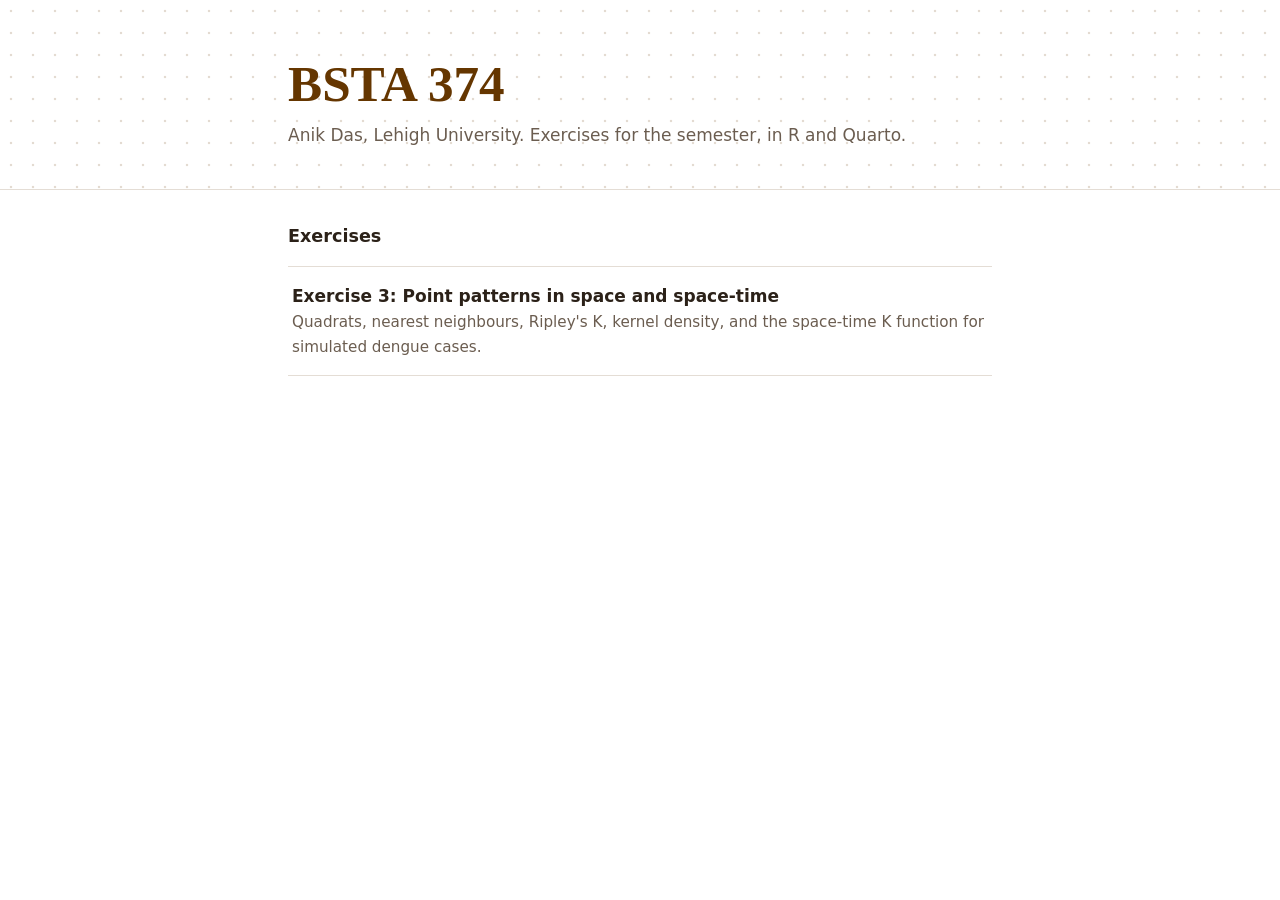
<file: index.html>
<!DOCTYPE html>
<html lang="en">
<head>
<meta charset="utf-8">
<meta name="viewport" content="width=device-width, initial-scale=1">
<title>BSTA 374 — Anik Das</title>
<style>
  :root {
    --ink: #2b2118;
    --muted: #6b5d50;
    --paper: #ffffff;
    --brown: #653600;
    --rule: #e4ddd5;
  }
  * { box-sizing: border-box; }
  body {
    margin: 0;
    background: var(--paper);
    color: var(--ink);
    font: 17px/1.6 "Segoe UI", system-ui, -apple-system, Roboto, sans-serif;
  }
  header {
    padding: 3.5rem 1.5rem 2.5rem;
    border-bottom: 1px solid var(--rule);
    background-image: radial-gradient(circle, rgba(101, 54, 0, 0.18) 1.4px, transparent 1.6px);
    background-size: 22px 22px;
  }
  .wrap { max-width: 44rem; margin: 0 auto; }
  h1 {
    margin: 0;
    font-family: Georgia, "Times New Roman", serif;
    font-size: clamp(2.2rem, 6vw, 3.2rem);
    line-height: 1.1;
    color: var(--brown);
  }
  .who { margin: 0.6rem 0 0; color: var(--muted); }
  main { padding: 2rem 1.5rem 4rem; }
  h2 { font-size: 1.1rem; margin: 0 0 1rem; }
  ol { list-style: none; margin: 0; padding: 0; }
  li { border-top: 1px solid var(--rule); }
  li:last-child { border-bottom: 1px solid var(--rule); }
  a {
    display: block;
    padding: 1rem 0.25rem;
    color: var(--ink);
    text-decoration: none;
  }
  a:hover .title, a:focus-visible .title { color: var(--brown); text-decoration: underline; }
  a:focus-visible { outline: 2px solid var(--brown); outline-offset: 2px; }
  .title { font-weight: 600; }
  .desc { display: block; color: var(--muted); font-size: 0.95rem; }
</style>
</head>
<body>
  <header>
    <div class="wrap">
      <h1>BSTA 374</h1>
      <p class="who">Anik Das, Lehigh University. Exercises for the semester, in R and Quarto.</p>
    </div>
  </header>
  <main>
    <div class="wrap">
      <h2>Exercises</h2>
      <ol>
        <li>
          <a href="Exercise3/DAS_A_Exercise3.html">
            <span class="title">Exercise 3: Point patterns in space and space-time</span>
            <span class="desc">Quadrats, nearest neighbours, Ripley's K, kernel density, and the space-time K function for simulated dengue cases.</span>
          </a>
        </li>
      </ol>
    </div>
  </main>
</body>
</html>
</file>
